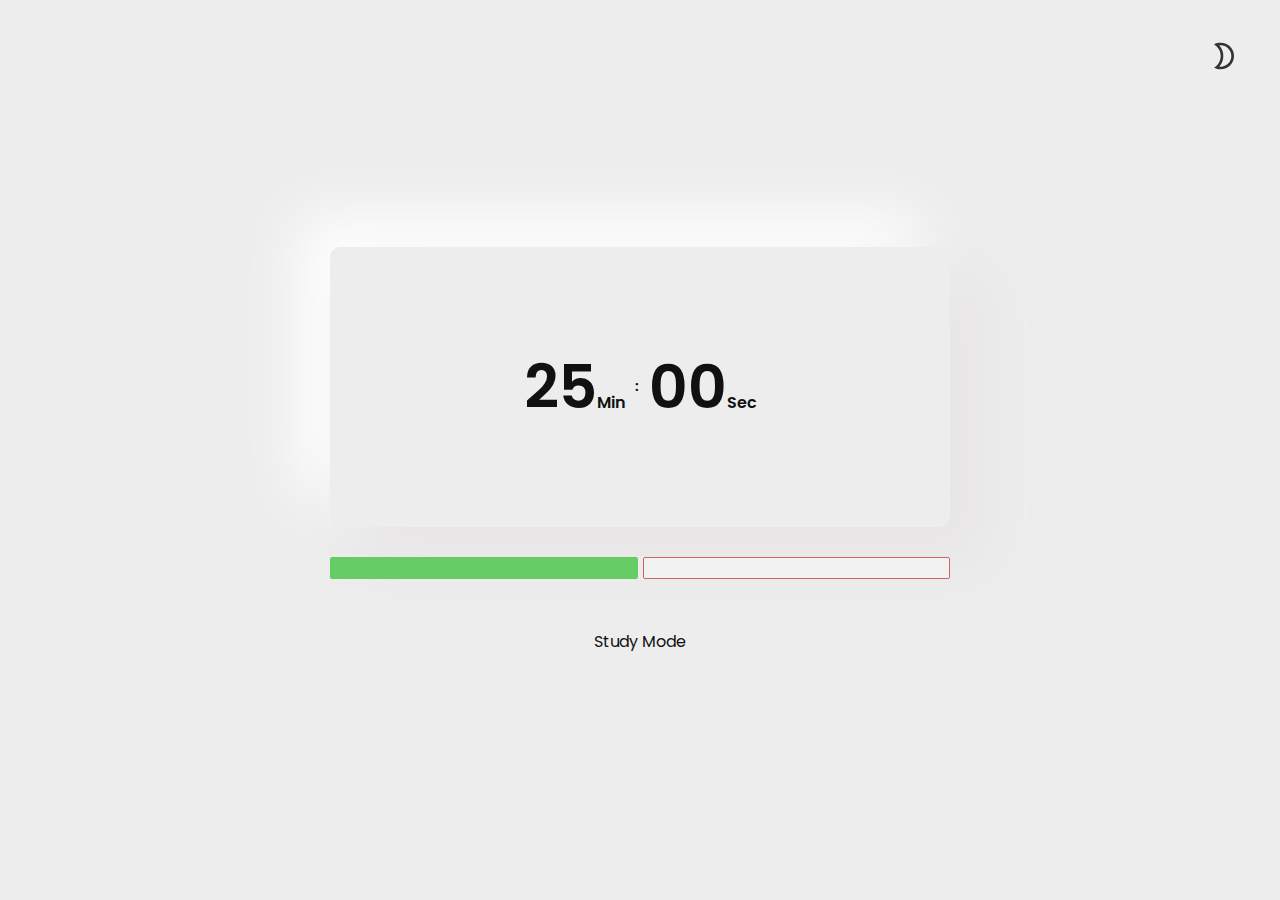
<file: index.html>
<!DOCTYPE html>
<html lang="en" [data-colorScheme="light" ]>

<head>
  <meta charset="UTF-8">
  <meta http-equiv="X-UA-Compatible" content="IE=edge">
  <meta name="viewport" content="width=device-width, initial-scale=1.0">
  <link rel="stylesheet" href="https://cdnjs.cloudflare.com/ajax/libs/font-awesome/6.1.1/css/all.min.css" integrity="sha512-KfkfwYDsLkIlwQp6LFnl8zNdLGxu9YAA1QvwINks4PhcElQSvqcyVLLD9aMhXd13uQjoXtEKNosOWaZqXgel0g==" crossorigin="anonymous" referrerpolicy="no-referrer" />
  <link rel="stylesheet" href="./css/index.css">
  <link rel="shortcut icon" href="./icons/study.png" type="image/png">
  <title>Study Mode</title>
</head>

<body class="">
  <img class="btn-theme" src="./icons/mode_night.svg" alt="Apagar As Luzes" onclick="theme()">

  <div class="clockBox">

    <h1>
      <span class="Minutes">25</span>
      <span class="dots">:</span>
      <span class="Seconds">00</span>
    </h1>
  </div>
  <div class="components-btn">
    <p class="btn btn-start" onclick="start()"><i class="fa-solid fa-play"></i></p>
    <p class="btn btn-restart" onclick="restart()"><i class="fa-solid fa-arrow-rotate-left"></i></p>
  </div>

  <footer>
    <p>Study Mode</p>
  </footer>

  <script src="./script.js"></script>
</body>

</html>
</file>
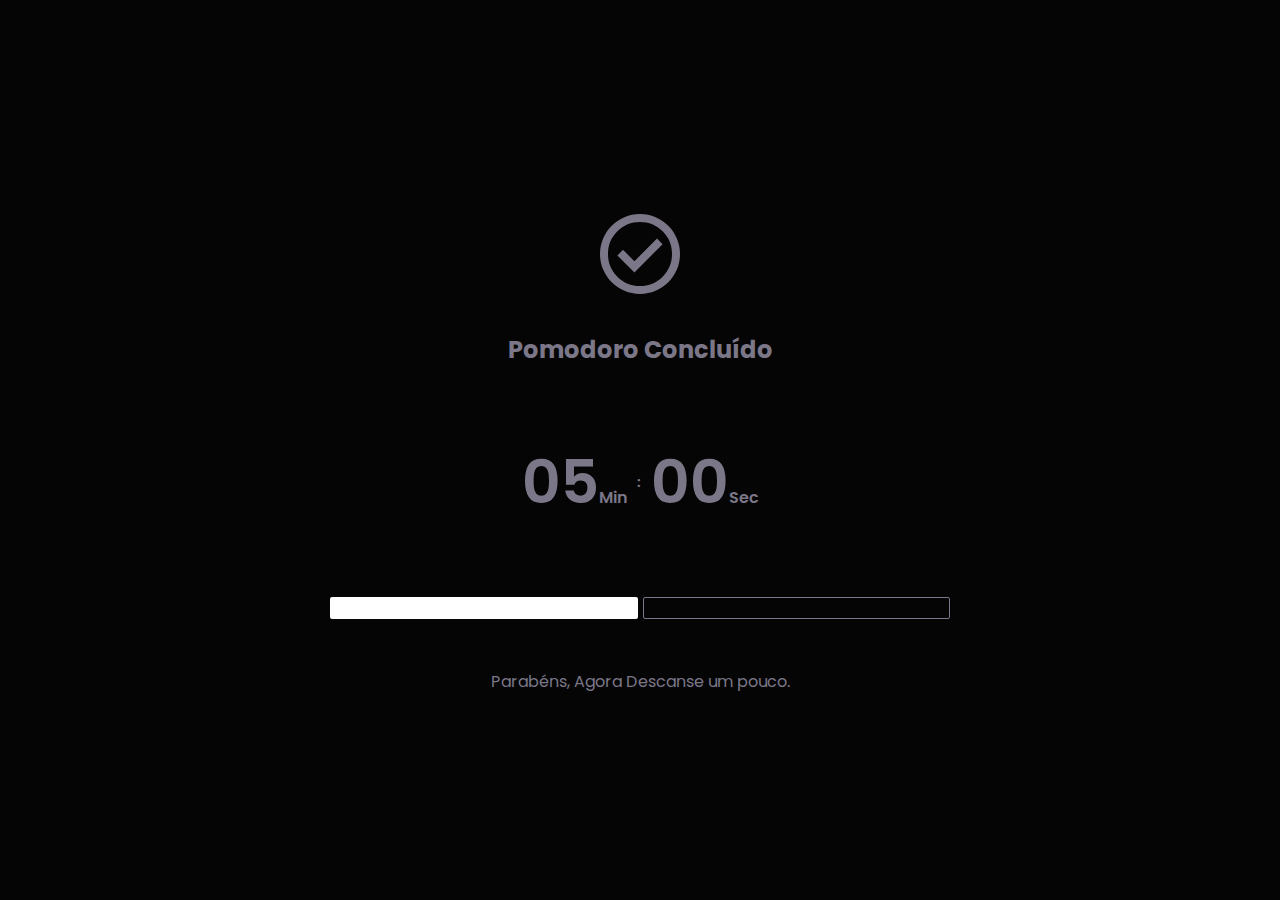
<file: dark.html>
<!DOCTYPE html>
<html lang="pt-br">

<head>
  <meta charset="UTF-8">
  <meta http-equiv="X-UA-Compatible" content="IE=edge">
  <meta name="viewport" content="width=device-width, initial-scale=1.0">
  <link rel="stylesheet" href="https://cdnjs.cloudflare.com/ajax/libs/font-awesome/6.1.1/css/all.min.css" integrity="sha512-KfkfwYDsLkIlwQp6LFnl8zNdLGxu9YAA1QvwINks4PhcElQSvqcyVLLD9aMhXd13uQjoXtEKNosOWaZqXgel0g==" crossorigin="anonymous" referrerpolicy="no-referrer" />
  <link rel="stylesheet" href="./css/dark.css">
  <link rel="shortcut icon" href="./icons/study.png" type="image/png">
  <title>Break To Rest</title>
</head>

<body>
  <svg width="96" height="96" viewBox="0 0 96 96" fill="none" xmlns="http://www.w3.org/2000/svg">
    <mask id="mask0_1_47" style="mask-type:alpha" maskUnits="userSpaceOnUse" x="0" y="0" width="96" height="96">
      <rect width="96" height="96" fill="#D9D9D9" />
    </mask>
    <g mask="url(#mask0_1_47)">
      <path d="M42.4 66.4L70.6 38.2L65 32.6L42.4 55.2L31 43.8L25.4 49.4L42.4 66.4ZM48 88C42.4667 88 37.2667 86.9493 32.4 84.848C27.5333 82.7493 23.3 79.9 19.7 76.3C16.1 72.7 13.2507 68.4667 11.152 63.6C9.05067 58.7333 8 53.5333 8 48C8 42.4667 9.05067 37.2667 11.152 32.4C13.2507 27.5333 16.1 23.3 19.7 19.7C23.3 16.1 27.5333 13.2493 32.4 11.148C37.2667 9.04933 42.4667 8 48 8C53.5333 8 58.7333 9.04933 63.6 11.148C68.4667 13.2493 72.7 16.1 76.3 19.7C79.9 23.3 82.7493 27.5333 84.848 32.4C86.9493 37.2667 88 42.4667 88 48C88 53.5333 86.9493 58.7333 84.848 63.6C82.7493 68.4667 79.9 72.7 76.3 76.3C72.7 79.9 68.4667 82.7493 63.6 84.848C58.7333 86.9493 53.5333 88 48 88ZM48 80C56.8667 80 64.4173 76.884 70.652 70.652C76.884 64.4173 80 56.8667 80 48C80 39.1333 76.884 31.5827 70.652 25.348C64.4173 19.116 56.8667 16 48 16C39.1333 16 31.584 19.116 25.352 25.348C19.1173 31.5827 16 39.1333 16 48C16 56.8667 19.1173 64.4173 25.352 70.652C31.584 76.884 39.1333 80 48 80Z" fill="#7B7788" />
    </g>
  </svg>

  <h2>Pomodoro Concluído</h2>


  <div class="clockBox">
    <h1>
      <span class="Minutes">05</span>
      <span class="dots">:</span>
      <span class="Seconds">00</span>
    </h1>
  </div>
  <div class="components-btn">
    <p class="btn btn-start" onclick="start()"><i class="fa-solid fa-play"></i></p>
    <p class="btn btn-restart" onclick="restart()"><i class="fa-solid fa-arrow-rotate-left"></i></p>
  </div>

  <footer>
    <p>Parabéns, Agora Descanse um pouco.</p>

  </footer>

  <script src="./pause.js"></script>
</body>

</html>
</file>
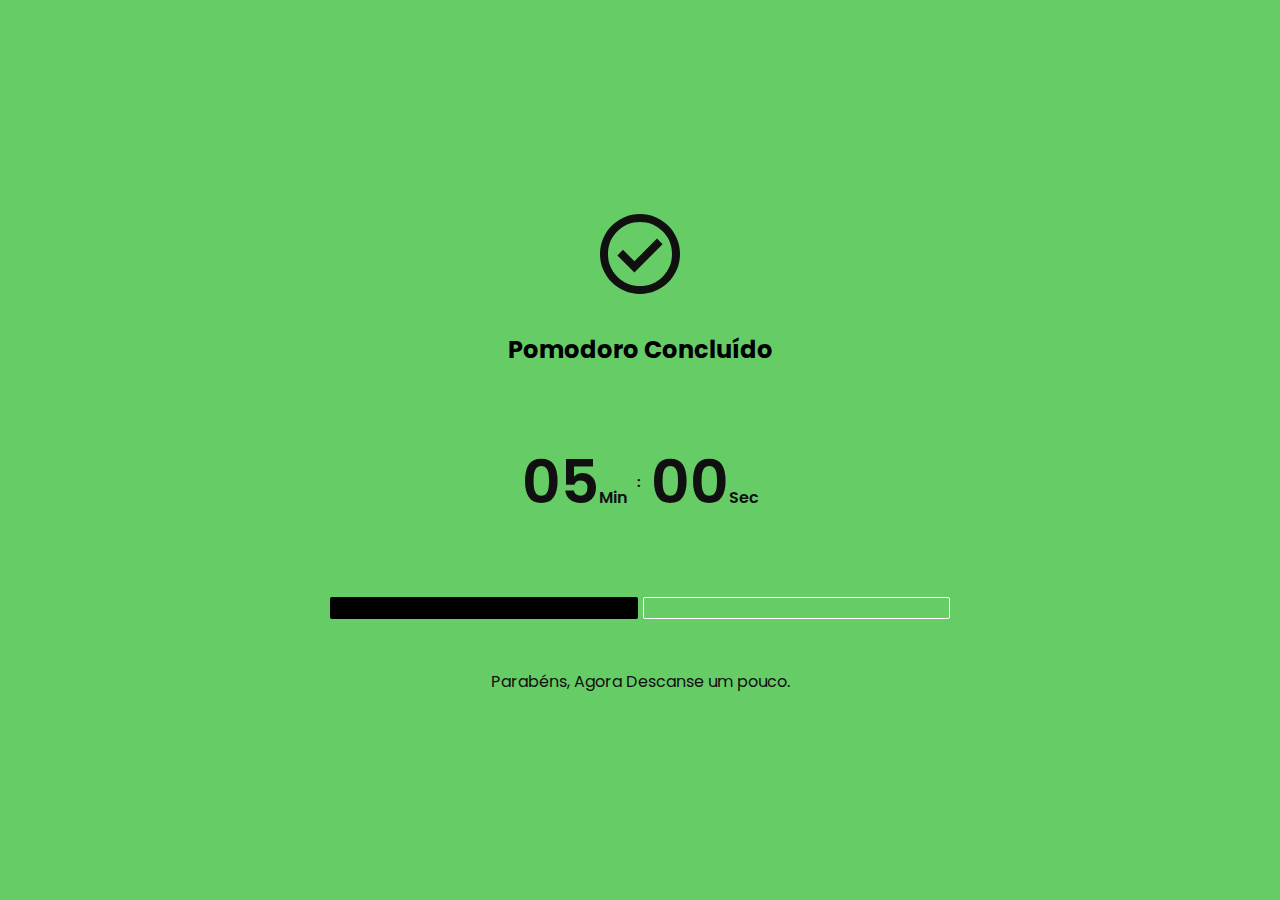
<file: light.html>
<!DOCTYPE html>
<html lang="pt-br">

<head>
  <meta charset="UTF-8">
  <meta http-equiv="X-UA-Compatible" content="IE=edge">
  <meta name="viewport" content="width=device-width, initial-scale=1.0">
  <link rel="stylesheet" href="https://cdnjs.cloudflare.com/ajax/libs/font-awesome/6.1.1/css/all.min.css" integrity="sha512-KfkfwYDsLkIlwQp6LFnl8zNdLGxu9YAA1QvwINks4PhcElQSvqcyVLLD9aMhXd13uQjoXtEKNosOWaZqXgel0g==" crossorigin="anonymous" referrerpolicy="no-referrer" />
  <link rel="stylesheet" href="./css/light.css">
  <link rel="shortcut icon" href="./icons/study.png" type="image/png">
  <title>Break To Rest</title>
</head>

<body>
  <img src="./icons/check_circle.svg" alt="">
  <h2>Pomodoro Concluído</h2>


  <div class="clockBox">
    <h1>
      <span class="Minutes">05</span>
      <span class="dots">:</span>
      <span class="Seconds">00</span>
    </h1>
  </div>
  <div class="components-btn">
    <p class="btn btn-start" onclick="start()"><i class="fa-solid fa-play"></i></p>
    <p class="btn btn-restart" onclick="restart()"><i class="fa-solid fa-arrow-rotate-left"></i></p>
  </div>

  <footer>
    <p>Parabéns, Agora Descanse um pouco.</p>
 
  </footer>

  <script src="./pause.js"></script>
</body>

</html>
</file>
<file: css/index.css>
@import url('https://fonts.googleapis.com/css2?family=Poppins:wght@400;600&display=swap');
@import url('./colors.css');

* {
  margin: 0;
  padding: 0;
  font-family: 'Poppins';
  color: inherit;
  background-color: inherit;
  box-sizing: border-box;

}

body {
  background-color: var(--body);
  display: flex;
  flex-direction: column;
  gap: 30px;
  place-content: center;
  place-items: center;
  height: 100vh;
  padding: 40px;
  transition: 0.3s;
}


.btn-theme {
  position: absolute;
  top: 40px;
  right: 40px;
  width: 32px;

}

.btn-theme:hover {
  opacity: 0.5;
}

.clockBox {
  max-width: 620px;
  width: 100%;
  box-shadow: var(--boxshadow);
  padding: 95px 0px;
  border-radius: 10px;
  transition: 0s !important;
}


.clockBox h1 {
  width: 100%;
  text-align: center;
  font-size: 60px;
  font-weight: 600;
  color: var(--textClock);
  text-shadow: var(--text-shadows);
  display: flex;
  place-content: center;
  gap: 10px;
  place-items: center;

}

h1 span::after {
  font-size: 16px;

}

.Hour::after {
  content: "Hr";
  color: var(--textClock);
  text-shadow: var(--text-shadows);
}

.Minutes::after {
  content: "Min";
  color: var(--textClock);
  text-shadow: var(--text-shadows);
}

.Seconds::after {
  content: "Sec";
  color: var(--textClock);
  text-shadow: var(--text-shadows);
}


.components-btn {
  max-width: 620px;
  width: 100%;
  display: grid;
  grid-template-columns: 1fr 1fr;
  gap: 5px;
}

.btn {
  padding: 10px 20px;
  border-radius: 2px;
  text-align: center;
  transition: 0.3s;
}

.btn:hover {
  cursor: pointer;
  opacity: 0.7;
}

.btn-restart:hover i {
  -webkit-animation: rotate-center .3s ease-in-out reverse both;
  animation: rotate-center .3s ease-in-out reverse both;
}

.btn-start {
  color: var(--btn-primary-cl);
  background-color: var(--btn-primary-bg);
  box-shadow: var(--btn-shadow);
}

.btn-restart {
  color: var(--btn-secondary-cl);
  background-color: var(--btn-secondary-bg);
  border: 1px solid var(--btn-secondary-cl);
}

.dots {
  animation: dots 1s alternate infinite;
  font-size: 14px;
}


@media screen and (max-width:660px) {
  .clockBox {
    padding: 40px;
  }

  .btn-theme {
    width: 48px;
  }

  .clockBox h1 {
    font-size: 40px;
  }
}

footer {
  margin-top: 20px;
  color: var(--textClock);
}

@media screen and (max-width:451px) {


  .clockBox h1 {
    font-size: 30px;
  }
}






@keyframes dots {
  0% {
    opacity: 0;
  }

  50% {
    opacity: 1;
  }

  100% {
    opacity: 0;
  }
}


@-webkit-keyframes rotate-center {
  0% {
    -webkit-transform: rotate(0);
    transform: rotate(0)
  }

  100% {
    -webkit-transform: rotate(360deg);
    transform: rotate(360deg)
  }
}

@-webkit-keyframes rotate-center {
  0% {
    -webkit-transform: rotate(0);
    transform: rotate(0)
  }

  100% {
    -webkit-transform: rotate(360deg);
    transform: rotate(360deg)
  }
}

@keyframes rotate-center {
  0% {
    -webkit-transform: rotate(0);
    transform: rotate(0)
  }

  100% {
    -webkit-transform: rotate(360deg);
    transform: rotate(360deg)
  }
}
</file>
<file: css/dark.css>
@import url('https://fonts.googleapis.com/css2?family=Poppins:wght@400;600&display=swap');

:root {
  --body: #050505;
  --boxshadow: 0px 0px 20px #dededeb2;
  --textClock: #7B7788;
  /* Componentes */
  --btn-primary-bg: #ffffff;
  --btn-primary-cl: #000000;
  --btn-secondary-bg: transparent;
  --btn-secondary-cl: #7B7788;
  --text-shadows: none;
  -btn-shadow: none;

}
h2 {
  color:var(--textClock);
}
* {
  margin: 0;
  padding: 0;
  font-family: 'Poppins';
  color: inherit;
  background-color: inherit;
  box-sizing: border-box;

}

body {
  background-color: var(--body);
  display: flex;
  flex-direction: column;
  gap: 30px;
  place-content: center;
  place-items: center;
  height: 100vh;
  padding: 40px;
  transition: 0.3s;
}


.btn-theme {
  position: absolute;
  top: 40px;
  right: 40px;
  width: 32px;

}

.btn-theme:hover {
  opacity: 0.5;
}

.clockBox {
  max-width: 620px;
  width: 100%;
  /* box-shadow: var(--boxshadow); */
  padding: 40px 0px;
  border-radius: 10px;
  transition: 0s !important;
}


.clockBox h1 {
  width: 100%;
  text-align: center;
  font-size: 60px;
  font-weight: 600;
  color: var(--textClock);
  text-shadow: var(--text-shadows);
  display: flex;
  place-content: center;
  gap: 10px;
  place-items: center;

}

h1 span::after {
  font-size: 16px;

}

.Hour::after {
  content: "Hr";
  color: var(--textClock);
  text-shadow: var(--text-shadows);
}

.Minutes::after {
  content: "Min";
  color: var(--textClock);
  text-shadow: var(--text-shadows);
}

.Seconds::after {
  content: "Sec";
  color: var(--textClock);
  text-shadow: var(--text-shadows);
}


.components-btn {
  max-width: 620px;
  width: 100%;
  display: grid;
  grid-template-columns: 1fr 1fr;
  gap: 5px;
}

.btn {
  padding: 10px 20px;
  border-radius: 2px;
  text-align: center;
  transition: 0.3s;
}

.btn:hover {
  cursor: pointer;
  opacity: 0.7;
}

.btn-restart:hover i {
  -webkit-animation: rotate-center .3s ease-in-out reverse both;
  animation: rotate-center .3s ease-in-out reverse both;
}

.btn-start {
  color: var(--btn-primary-cl);
  background-color: var(--btn-primary-bg);
  box-shadow: var(--btn-shadow);
}

.btn-restart {
  color: var(--btn-secondary-cl);
  background-color: var(--btn-secondary-bg);
  border: 1px solid var(--btn-secondary-cl);
}

.dots {
  animation: dots 1s alternate infinite;
  font-size: 14px;
}


@media screen and (max-width:660px) {
  .clockBox {
    padding: 40px;
  }

  .btn-theme {
    width: 48px;
  }

  .clockBox h1 {
    font-size: 40px;
  }
}

footer {
  margin-top: 20px;
  color: var(--textClock);
}

@media screen and (max-width:451px) {


  .clockBox h1 {
    font-size: 30px;
  }
}






@keyframes dots {
  0% {
    opacity: 0;
  }

  50% {
    opacity: 1;
  }

  100% {
    opacity: 0;
  }
}


@-webkit-keyframes rotate-center {
  0% {
    -webkit-transform: rotate(0);
    transform: rotate(0)
  }

  100% {
    -webkit-transform: rotate(360deg);
    transform: rotate(360deg)
  }
}

@-webkit-keyframes rotate-center {
  0% {
    -webkit-transform: rotate(0);
    transform: rotate(0)
  }

  100% {
    -webkit-transform: rotate(360deg);
    transform: rotate(360deg)
  }
}

@keyframes rotate-center {
  0% {
    -webkit-transform: rotate(0);
    transform: rotate(0)
  }

  100% {
    -webkit-transform: rotate(360deg);
    transform: rotate(360deg)
  }
}
</file>
<file: css/light.css>
@import url('https://fonts.googleapis.com/css2?family=Poppins:wght@400;600&display=swap');

:root {
  --body: #66CC66;
  --boxshadow: 0px 0px 20px #dededeb2;
  --textClock: #101010;
  /* Componentes */
  --btn-primary-bg: #000000;
  --btn-primary-cl: #66CC66;
  --btn-secondary-bg: transparent;
  --btn-secondary-cl: #ffffff;
  --text-shadows: none;
  -btn-shadow: none;

}

* {
  margin: 0;
  padding: 0;
  font-family: 'Poppins';
  color: inherit;
  background-color: inherit;
  box-sizing: border-box;

}

body {
  background-color: var(--body);
  display: flex;
  flex-direction: column;
  gap: 30px;
  place-content: center;
  place-items: center;
  height: 100vh;
  padding: 40px;
  transition: 0.3s;
}


.btn-theme {
  position: absolute;
  top: 40px;
  right: 40px;
  width: 32px;

}

.btn-theme:hover {
  opacity: 0.5;
}

.clockBox {
  max-width: 620px;
  width: 100%;
  /* box-shadow: var(--boxshadow); */
  padding: 40px 0px;
  border-radius: 10px;
  transition: 0s !important;
}


.clockBox h1 {
  width: 100%;
  text-align: center;
  font-size: 60px;
  font-weight: 600;
  color: var(--textClock);
  text-shadow: var(--text-shadows);
  display: flex;
  place-content: center;
  gap: 10px;
  place-items: center;

}

h1 span::after {
  font-size: 16px;

}

.Hour::after {
  content: "Hr";
  color: var(--textClock);
  text-shadow: var(--text-shadows);
}

.Minutes::after {
  content: "Min";
  color: var(--textClock);
  text-shadow: var(--text-shadows);
}

.Seconds::after {
  content: "Sec";
  color: var(--textClock);
  text-shadow: var(--text-shadows);
}


.components-btn {
  max-width: 620px;
  width: 100%;
  display: grid;
  grid-template-columns: 1fr 1fr;
  gap: 5px;
}

.btn {
  padding: 10px 20px;
  border-radius: 2px;
  text-align: center;
  transition: 0.3s;
}

.btn:hover {
  cursor: pointer;
  opacity: 0.7;
}

.btn-restart:hover i {
  -webkit-animation: rotate-center .3s ease-in-out reverse both;
  animation: rotate-center .3s ease-in-out reverse both;
}

.btn-start {
  color: var(--btn-primary-cl);
  background-color: var(--btn-primary-bg);
  box-shadow: var(--btn-shadow);
}

.btn-restart {
  color: var(--btn-secondary-cl);
  background-color: var(--btn-secondary-bg);
  border: 1px solid var(--btn-secondary-cl);
}

.dots {
  animation: dots 1s alternate infinite;
  font-size: 14px;
}


@media screen and (max-width:660px) {
  .clockBox {
    padding: 40px;
  }

  .btn-theme {
    width: 48px;
  }

  .clockBox h1 {
    font-size: 40px;
  }
}

footer {
  margin-top: 20px;
  color: var(--textClock);
}

@media screen and (max-width:451px) {


  .clockBox h1 {
    font-size: 30px;
  }
}






@keyframes dots {
  0% {
    opacity: 0;
  }

  50% {
    opacity: 1;
  }

  100% {
    opacity: 0;
  }
}


@-webkit-keyframes rotate-center {
  0% {
    -webkit-transform: rotate(0);
    transform: rotate(0)
  }

  100% {
    -webkit-transform: rotate(360deg);
    transform: rotate(360deg)
  }
}

@-webkit-keyframes rotate-center {
  0% {
    -webkit-transform: rotate(0);
    transform: rotate(0)
  }

  100% {
    -webkit-transform: rotate(360deg);
    transform: rotate(360deg)
  }
}

@keyframes rotate-center {
  0% {
    -webkit-transform: rotate(0);
    transform: rotate(0)
  }

  100% {
    -webkit-transform: rotate(360deg);
    transform: rotate(360deg)
  }
}
</file>
